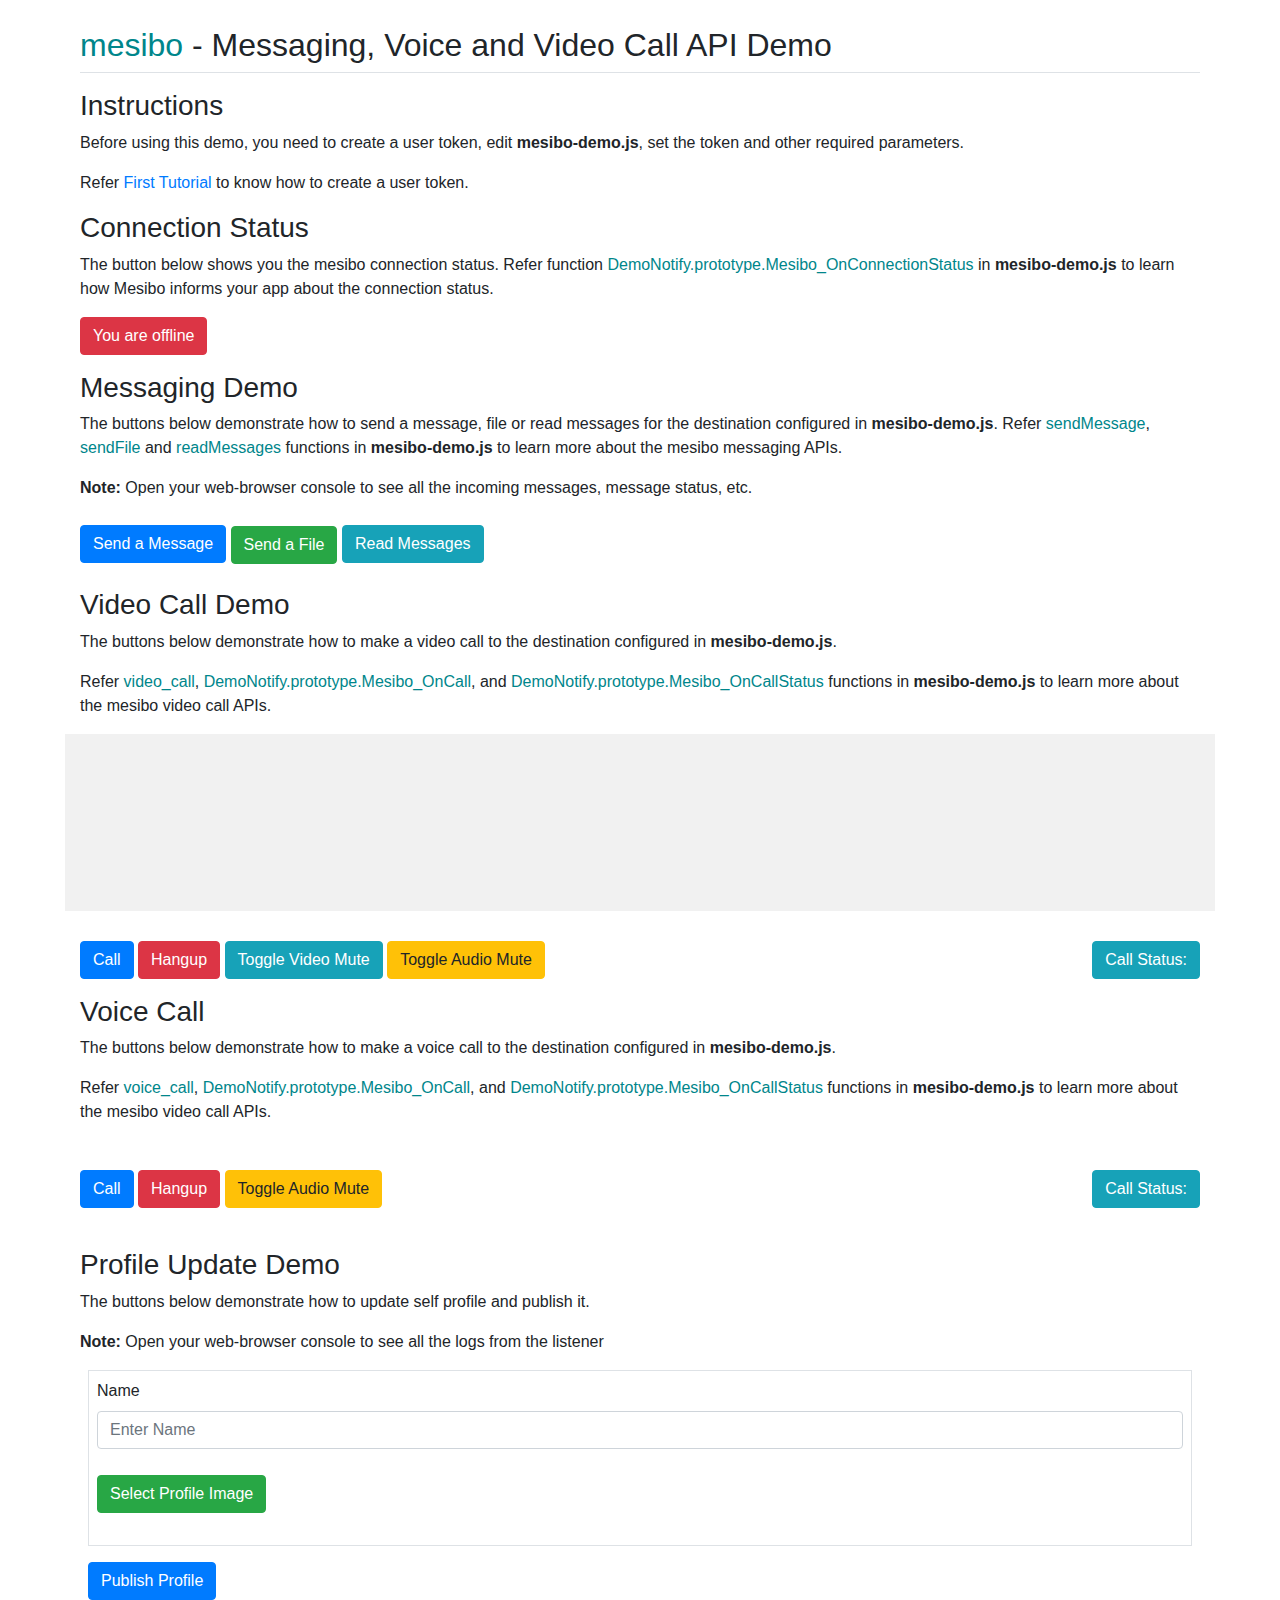
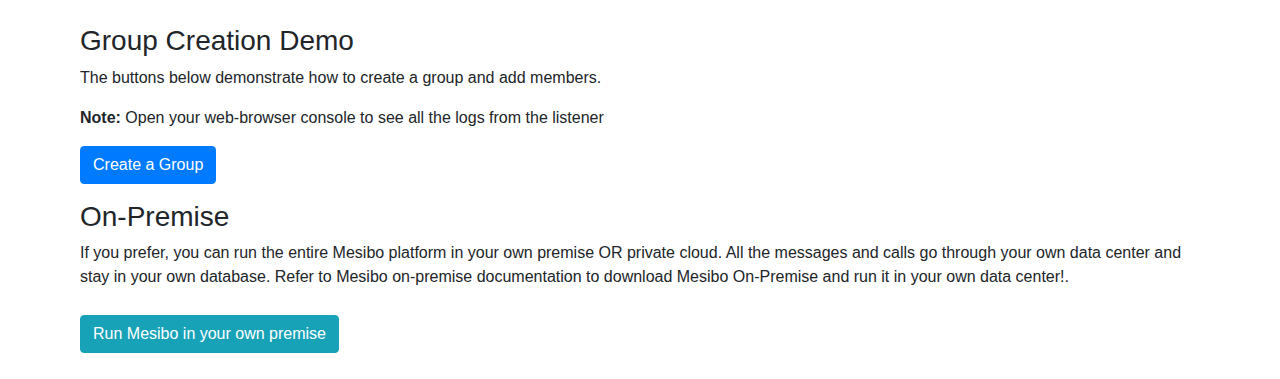
<file: web/basic-demo/demo.html>
<!DOCTYPE html>
<html lang="en">
<head>
  <title>mesibo - Messaging, Voice and Video Call API Demo</title>
  <meta charset="utf-8">
  <meta name="viewport" content="width=device-width, initial-scale=1">
    <!-- Bootstrap CSS -->
    <link rel="stylesheet" href="https://stackpath.bootstrapcdn.com/bootstrap/4.3.1/css/bootstrap.min.css" crossorigin="anonymous">
    <script src="https://code.jquery.com/jquery-3.3.1.slim.min.js" crossorigin="anonymous"></script>
    <script src="https://cdnjs.cloudflare.com/ajax/libs/popper.js/1.14.7/umd/popper.min.js" crossorigin="anonymous"></script>
    <script src="https://stackpath.bootstrapcdn.com/bootstrap/4.3.1/js/bootstrap.min.js" crossorigin="anonymous"></script>
    
    <script type="text/javascript" src="https://webrtc.github.io/adapter/adapter-latest.js"></script>
    <script type="text/javascript" src="https://api.mesibo.com/mesibo-v2.js"></script>
    <!--SCRIPTINCLUDEEND-->
    
    <script src="mesibo-demo.js"></script>

</head>
<body>
	<div class="container" style="padding: 10px;">
	<div class="border-bottom my-3">
		<h2><span style="color: #00868b;">mesibo</span> - Messaging, Voice and Video Call API Demo</h2>
		</div>
		<h3>Instructions</h3>
		<p>Before using this demo, you need to create a user token, edit <strong>mesibo-demo.js</strong>, set the token and other required parameters.</p><p>Refer <a href="https://mesibo.com/documentation/tutorials/first-app/">First Tutorial</a> to know how to create a user token.</p>
		
		<h3>Connection Status</h3>
		<p>
		The button below shows you the mesibo connection status. Refer function <span style="color: #00868b;">DemoNotify.prototype.Mesibo_OnConnectionStatus</span> in <strong>mesibo-demo.js</strong> to learn how Mesibo informs your app about the connection status.
		<p/>
		<button type="button" class="btn btn-danger" id="cstatus">You are offline</button> 
		
		<div style="marging-top: 20px;">
		<h3>Messaging Demo</h3>
		<p>The buttons below demonstrate how to send a message, file or read messages for the destination configured in <strong>mesibo-demo.js</strong>. Refer <span style="color: #00868b;">sendMessage</span>, <span style="color: #00868b;">sendFile</span> and <span style="color: #00868b;">readMessages</span> functions in <strong>mesibo-demo.js</strong> to learn more about the mesibo messaging APIs.<p/>
		<p><strong>Note:</strong> Open your web-browser console to see all the incoming messages, message status, etc.</p>
    
		<button type="button" id="btn1" class="btn btn-primary" onclick="sendMessage()">Send a Message</button>
		<label class="btn btn-success" for="filefield" style="margin-top:10px;">
		<input id="filefield" type=file name='filefield' class="d-none" onchange="sendFile()">
		Send a File
		</label>
    		<button type="button" id="btn3" class="btn btn-info" onclick="readMessages()">Read Messages</button>
		</div>

		<p/>	
		<h3 style="marging-top: 20px; important">Video Call Demo</h3>
		<p>The buttons below demonstrate how to make a video call to the destination configured in <strong>mesibo-demo.js</strong>.</p>
		<p>Refer <span style="color: #00868b;">video_call</span>,  <span style="color: #00868b;">DemoNotify.prototype.Mesibo_OnCall</span>, and  <span style="color: #00868b;">DemoNotify.prototype.Mesibo_OnCallStatus</span> functions in <strong>mesibo-demo.js</strong> to learn more about the mesibo video call APIs.<p/>
		
		<div class="row" style="background-color: #f1f1f1;">
			<div class="col-6" style="padding: 10px;">
    			<video id="localVideo" playsinline autoplay muted></video>


			</div>
			<div class="col-6" style="padding: 10px;">
    			<video id="remoteVideo" playsinline autoplay></video>
			</div>
		</div>
		<div style="padding-top: 30px;">
		<button type="button" class="btn btn-primary" onclick="video_call()">Call</button> 
		<button type="button" class="btn btn-danger" onclick="hangup()">Hangup</button>
    		<button type="button" class="btn btn-info" onclick="video_mute_toggle()">Toggle Video Mute</button>
    		<button type="button" class="btn btn-warning" onclick="audio_mute_toggle()">Toggle Audio Mute</button>
		<button type="button" class="btn btn-info" id="vcstatus" style="float:right;">Call Status: </button>
		</div>
	
		<p/>	
		<h3 style="marging-top: 20px; important">Voice Call</h3>
		<p>The buttons below demonstrate how to make a voice call to the destination configured in <strong>mesibo-demo.js</strong>.</p>
		<p>Refer <span style="color: #00868b;">voice_call</span>,  <span style="color: #00868b;">DemoNotify.prototype.Mesibo_OnCall</span>, and  <span style="color: #00868b;">DemoNotify.prototype.Mesibo_OnCallStatus</span> functions in <strong>mesibo-demo.js</strong> to learn more about the mesibo video call APIs.<p/>
		
		<div style="padding-top: 30px;">
		<button type="button" class="btn btn-primary" onclick="voice_call()">Call</button> 
		<button type="button" class="btn btn-danger" onclick="hangup()">Hangup</button>
    		<button type="button" class="btn btn-warning" onclick="audio_mute_toggle()">Toggle Audio Mute</button>
		<button type="button" class="btn btn-info" id="acstatus" style="float:right;">Call Status: </button>
		</div>
    <audio id="audioPlayer" autoplay="autoplay" controls="controls" style="visibility:hidden; height:5px;"></audio>
		<p/>	
		
		<h3>Profile Update Demo</h3>
		<p>The buttons below demonstrate how to update self profile and publish it.<p/>
		<p><strong>Note:</strong> Open your web-browser console to see all the logs from the listener</p>
		
		<form class="border p-2 m-2">
			<div class="form-group">
				<label for="name">Name</label>
				<input type="text" class="form-control" id="name" placeholder="Enter Name" maxlength="32">
			</div>
			<div class="form-group">
				<label class="btn btn-success" for="profileimage" style="margin-top:10px;">
					<input id="profileimage" type=file name='profileimage' class="d-none">
					Select Profile Image
				</label>
			</div>
		</form>

		<p/>
		<button type="button" id="btn1" class="btn btn-primary m-2" onclick="updateProfile()">Publish Profile</button>
		<p/>	

		<h3>Group Creation Demo</h3>
		<p>The buttons below demonstrate how to create a group and add members.<p/>
		<p><strong>Note:</strong> Open your web-browser console to see all the logs from the listener</p>

		<button type="button" id="btn1" class="btn btn-primary" onclick="createGroup()">Create a Group</button>
		<p/>	

		<h3 style="marging-top: 20px; important">On-Premise</h3>
		<p>If you prefer, you can run the entire Mesibo platform in your own premise OR private cloud. All the messages and calls go through your own data center and stay in your own database. Refer to Mesibo on-premise documentation to download Mesibo On-Premise and run it in your own data center!</strong>.</p>

		<div style="padding-top: 10px;">
			<a href="https://mesibo.com/on-premise/" class="btn btn-info" role="button">Run Mesibo in your own premise</a>
		</div>
		<p/>	
		<p/>	
		<div class="container">

			<!-- Modal -->
			<div class="modal fade" id="answerModal" tabindex="-1" role="dialog" aria-labelledby="answerModalLabel" aria-hidden="true">
				<div class="modal-dialog" role="document">
					<div class="modal-content">
						<div class="modal-header">
							<h5 class="modal-title" id="answerModalLabel">Incoming Call</h5>
							<button type="button" class="close" data-dismiss="modal" onclick="hangup();" aria-label="Close">
								<span aria-hidden="true">&times;</span>
							</button>
						</div>
						<div class="modal-body" id="ansBody">
							Incoming Call From
						</div>
						<div class="modal-footer">
							<button type="button" class="btn btn-danger" data-dismiss="modal" onclick="hangup();">Hang-up</button>
							<button type="button" class="btn btn-success" data-dismiss="modal" onclick="answer();">Answer</button>
						</div>
					</div>
				</div>
			</div>
		</div>

	</div>

</body>
</html>
</file>
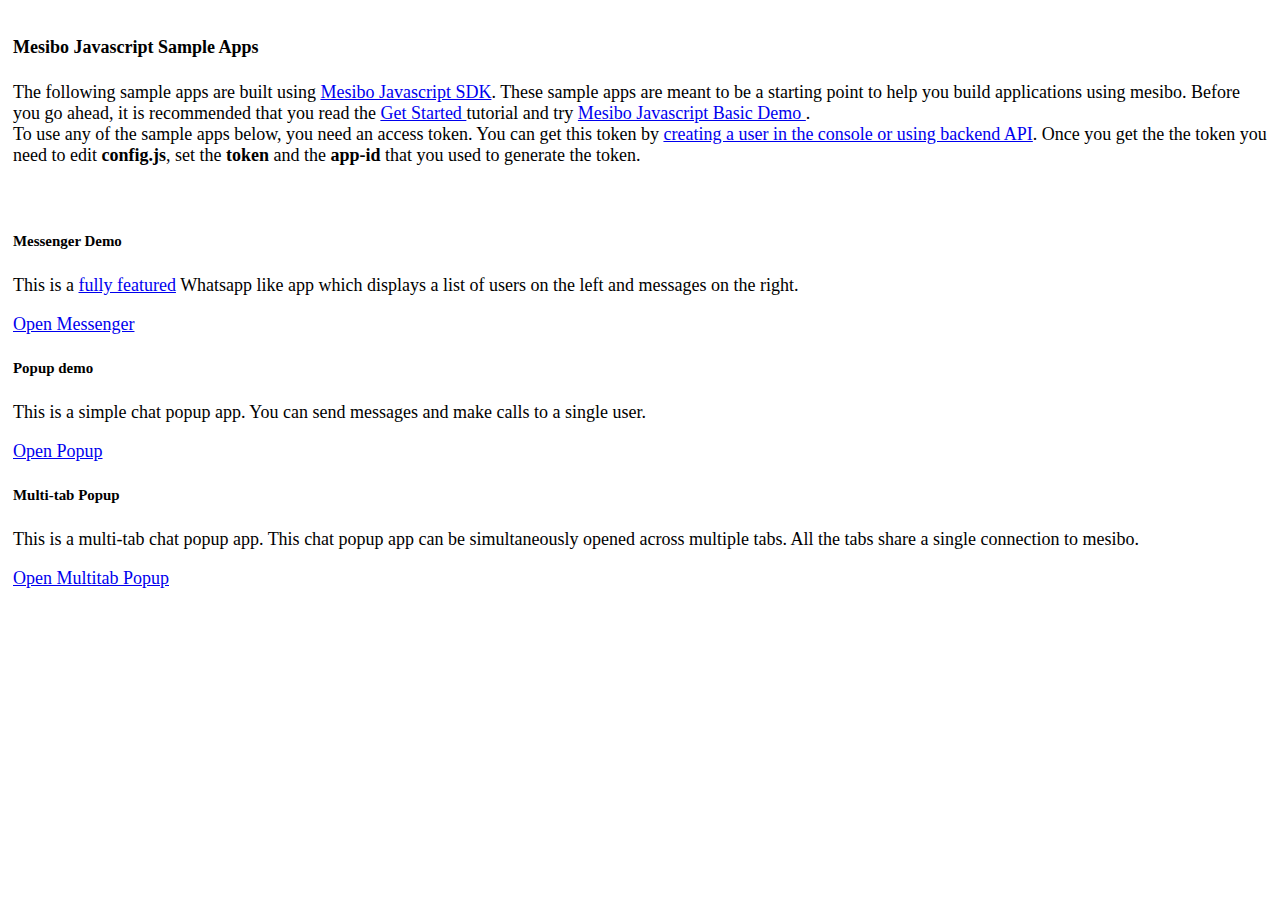
<file: web/messenger/demos.html>
<!DOCTYPE html>
<html>
	<head>
		<meta charset="utf-8">
		<meta name="viewport" content="width=device-width">
		<title>Mesibo Javascript Sample Apps</title>
		<link rel="stylesheet" href="https://stackpath.bootstrapcdn.com/bootstrap/4.1.0/css/bootstrap.min.css" integrity="sha384-9gVQ4dYFwwWSjIDZnLEWnxCjeSWFphJiwGPXr1jddIhOegiu1FwO5qRGvFXOdJZ4" crossorigin="anonymous">
		<link rel="stylesheet" href="https://use.fontawesome.com/releases/v5.0.10/css/all.css" integrity="sha384-+d0P83n9kaQMCwj8F4RJB66tzIwOKmrdb46+porD/OvrJ+37WqIM7UoBtwHO6Nlg" crossorigin="anonymous">
        <script src="https://code.jquery.com/jquery-3.3.1.js" crossorigin="anonymous"></script>
		<script src="https://stackpath.bootstrapcdn.com/bootstrap/4.1.0/js/bootstrap.min.js" integrity="sha384-uefMccjFJAIv6A+rW+L4AHf99KvxDjWSu1z9VI8SKNVmz4sk7buKt/6v9KI65qnm" crossorigin="anonymous"></script>
	</head>
	<body>
		<div class="container" style="padding: 5px;font-size: 18px;">

				<h4 >Mesibo Javascript Sample Apps</h4>

				<span>
					The following sample apps are built using <a href="https://mesibo.com/documentation/install/javascript/">Mesibo Javascript SDK</a>. 
				</span>
				<span > These sample apps are meant to be a starting point to help you build applications using mesibo.</span> 
				<span > Before you go ahead, it is recommended that you read the <a href="https://mesibo.com/documentation/tutorials/get-started/"> Get Started </a> tutorial and <span >try <a href="https://github.com/mesibo/samples/tree/master/js/basic-demo"> Mesibo Javascript Basic Demo </a>. </span> 
				</span>
				<br>
				<span>To use any of the sample apps below, you need an access token. </span><span >You can get this token by <a href="https://mesibo.com/documentation/tutorials/get-started/first-app/#create-users-endpoints"> creating a user in the console or using backend API</a>. Once you get the the token you need to edit <strong>config.js</strong>, set the <strong>token</strong> and the <strong>app-id</strong> that you used to generate the token. </span><br>
				<br>
				<br>
                                <div class="row d-flex justify-content-between">
					<div class="card col-sm-4">
						<div class="card-body">
							<h5 class="card-title">Messenger Demo</h5>
							<p class="card-text">This is a <a href="https://github.com/mesibo/messenger-javascript#features"> fully featured</a> Whatsapp like app which displays a list of users on the left and messages on the right.</p>
							<a class="btn btn-primary" href="messenger.html" >Open Messenger</a>
						</div>
					</div>
					<div class="card col-sm-4">
						<div class="card-body">
							<h5 class="card-title">Popup demo</h5>
							<p class="card-text">This is a simple chat popup app. You can send messages and make calls to a single user.</p>
							<a class="btn btn-primary" href="popup.html">Open Popup</a>
						</div>
					</div>
					<div class="card col-sm-4">
						<div class="card-body">
							<h5 class="card-title">Multi-tab Popup</h5>
							<p class="card-text">This is a multi-tab chat popup app. This chat popup app can be simultaneously opened across multiple tabs. All the tabs share a single connection to mesibo.</p>
							<a class="btn btn-primary" href="multitab-popup.html">Open Multitab Popup</a>
						</div>
					</div>
				</div>

	</body>
</html>
</file>
